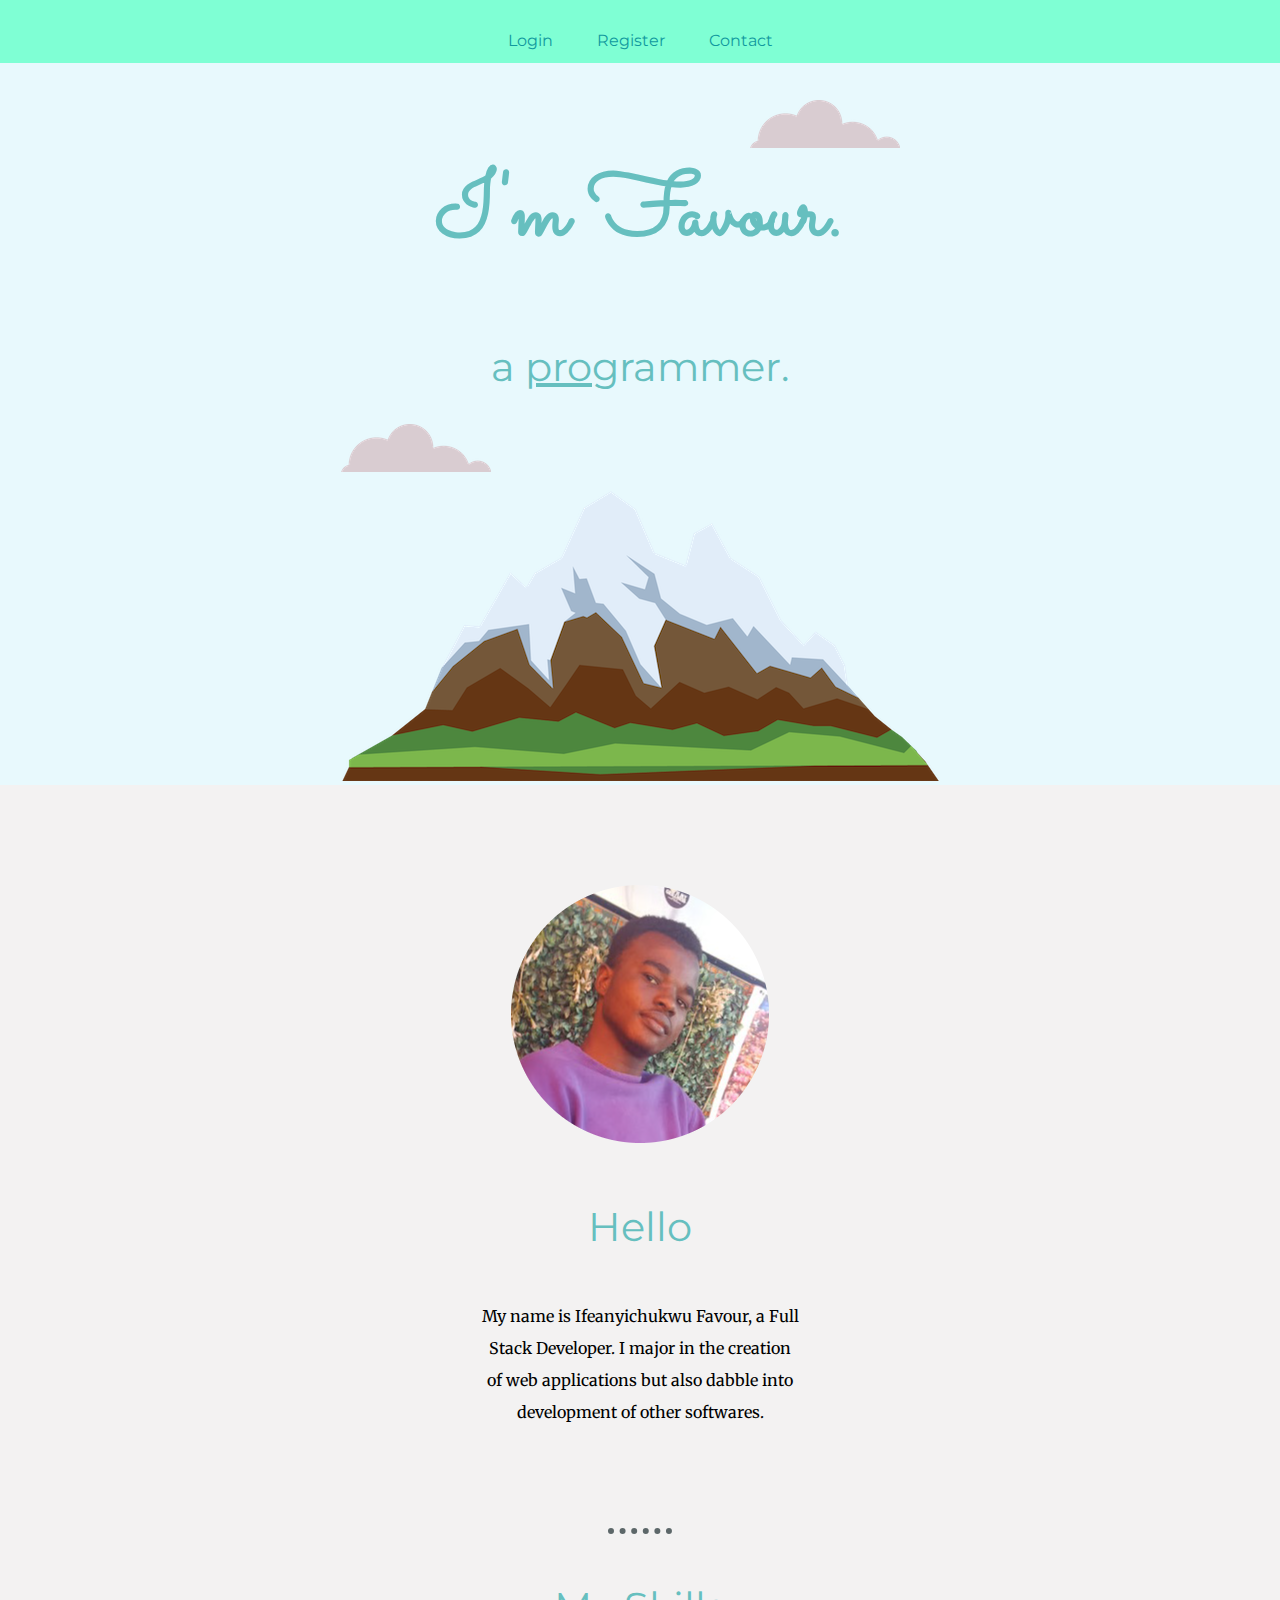
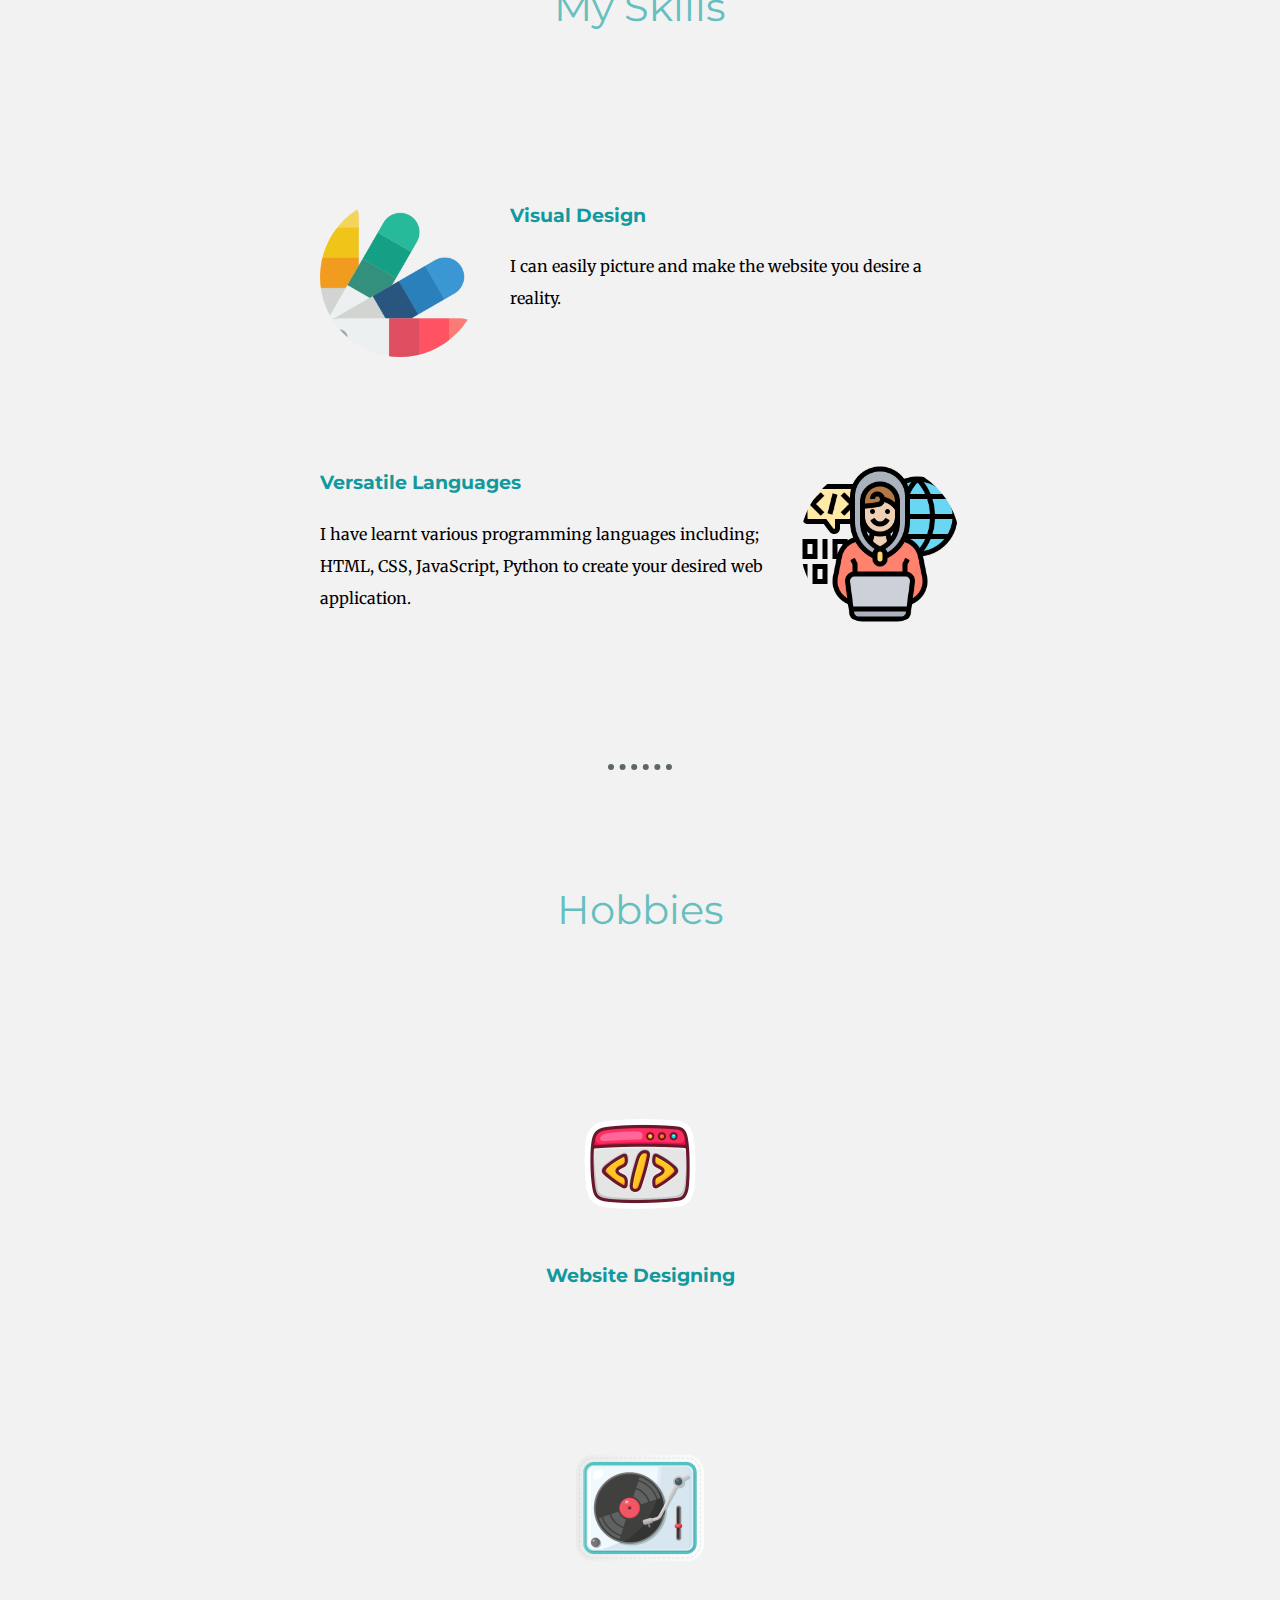
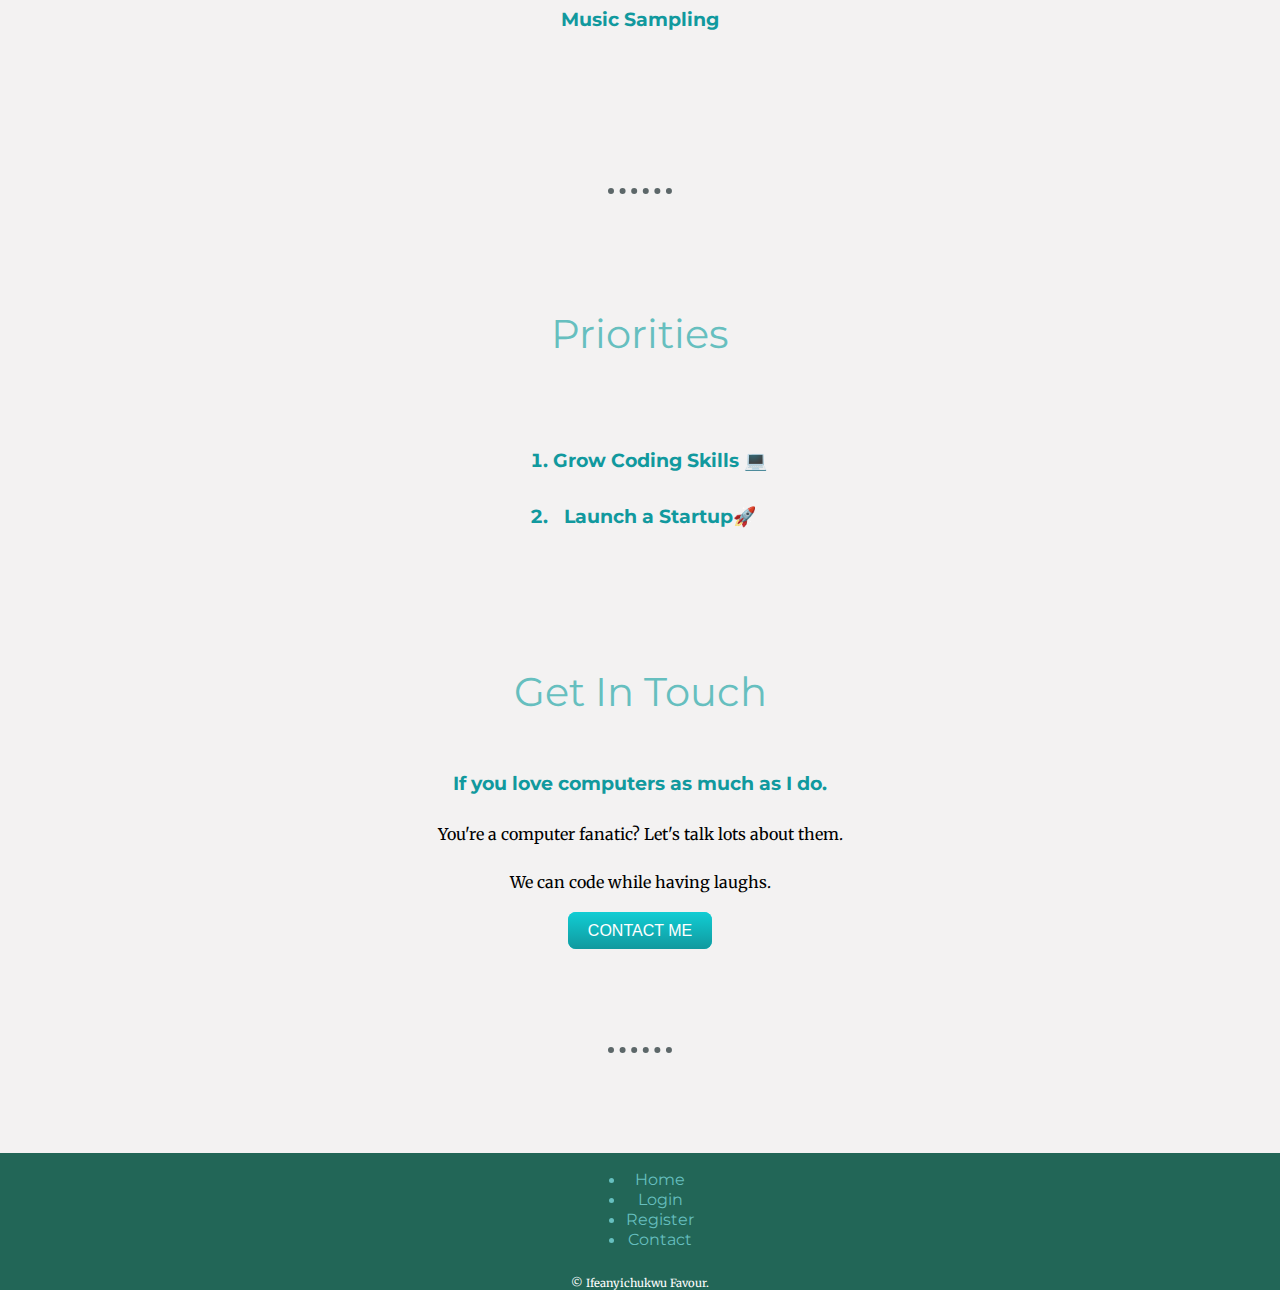
<file: index.html>
<!DOCTYPE html>
<html lang="en">
<head>
    <meta charset="UTF-8">
    <meta http-equiv="X-UA-Compatible" content="IE=edge">
    <meta name="viewport" content="width=device-width, initial-scale=1.0">
    <link rel="preconnect" href="https://fonts.googleapis.com">
    <link rel="preconnect" href="https://fonts.gstatic.com" crossorigin>
    <link href="https://fonts.googleapis.com/css2?family=Merriweather&family=Montserrat&family=Sacramento&display=swap" rel="stylesheet">
    <link rel="icon" href="images/favicon.ico">
    <link rel="stylesheet" href="css/style.css">
    <title>Favour</title>
</head>
<body>
 
    <nav>
        <a href="login.html" id="login">Login</a>
        <a href="register.html" id="register">Register</a>
        <a href="contact.html" id="contact">Contact</a>
    </nav>
    <main>
        <div class="top-container">
            <img class="top-cloud" src="images/cloud.png" alt="cloud">
            <header>
                <h1>I'm Favour.</h1>
                <h2>a <u>pro</u>grammer.</h2>
            </header>
            <img class="bottom-cloud" src="images/cloud.png" alt="cloud">
            <img src="images/mountain.png" alt="mountain">
        </div>

        <div class="profile">
            <img src="images/PP-modified.png" alt="Ifeanyi Favour">
            <h2>Hello</h2>
            <p>My name is Ifeanyichukwu Favour, a Full Stack Developer. I major in the creation of web applications but also dabble into development of other softwares. </p>
        </div>
        <hr>
        <div class="middle-container">
            <div class="skills">
                <h2>My Skills</h2>
                <div class="skill-row">
                    <img class="visual" src="images/swatches.png" alt="">
                    <h3>Visual Design</h3>
                    <p>I can easily picture and make the website you desire a reality.</p>
                </div>
                <div class="skill-row">
                    <img class="languages" src="images/profile.png" alt="">
                    <h3>Versatile Languages</h3>
                    <p>I have learnt various programming languages including; HTML, CSS, JavaScript, Python to create your desired web application.</p>
                </div>
            </div>
            <hr>
            <div class="hobbies">
                <h2>Hobbies</h2>
                <div class="hobbies-row">
                    <img class="design-img" src="images/design.png" alt="design">
                    <h3>Website Designing</h3>
                    
                </div>
                <div class="hobbies-row">
                    <img class="music" src="images/dj-music.png" alt="dj">
                    <h3>Music Sampling</h3>
                </div>
            </div>
            <hr>
            <div class="priorities">
                <h2>Priorities</h2>
                <ol>
                    <h3><li>Grow Coding Skills 💻</li></h3>
                    <h3><li>Launch a Startup🚀</li></h3>
                </ol>
            </div>
            <div class="contact-me">
                <h2>Get In Touch</h2>
                <h3>If you love computers as much as I do.</h3>
                <p>You're a computer fanatic? Let's talk lots about them.</p>
                <p>We can code while having laughs.</p>
                <a class="btn" href="contact.html">CONTACT ME</a>
              </div>
        </div>
        <hr>
        <footer>
            
            <ul>
                <li><a href="index.html" class="foot-link">Home</a></li>
                <li><a href="login.html" class="foot-link">Login</a></li>
                <li><a href="register.html" class="foot-link">Register</a></li>
                <li><a href="contact.html" class="foot-link">Contact</a></li>
            </ul>
            <p>© Ifeanyichukwu Favour.</p>
        </footer>
    </main>
</body>
</html>
</file>
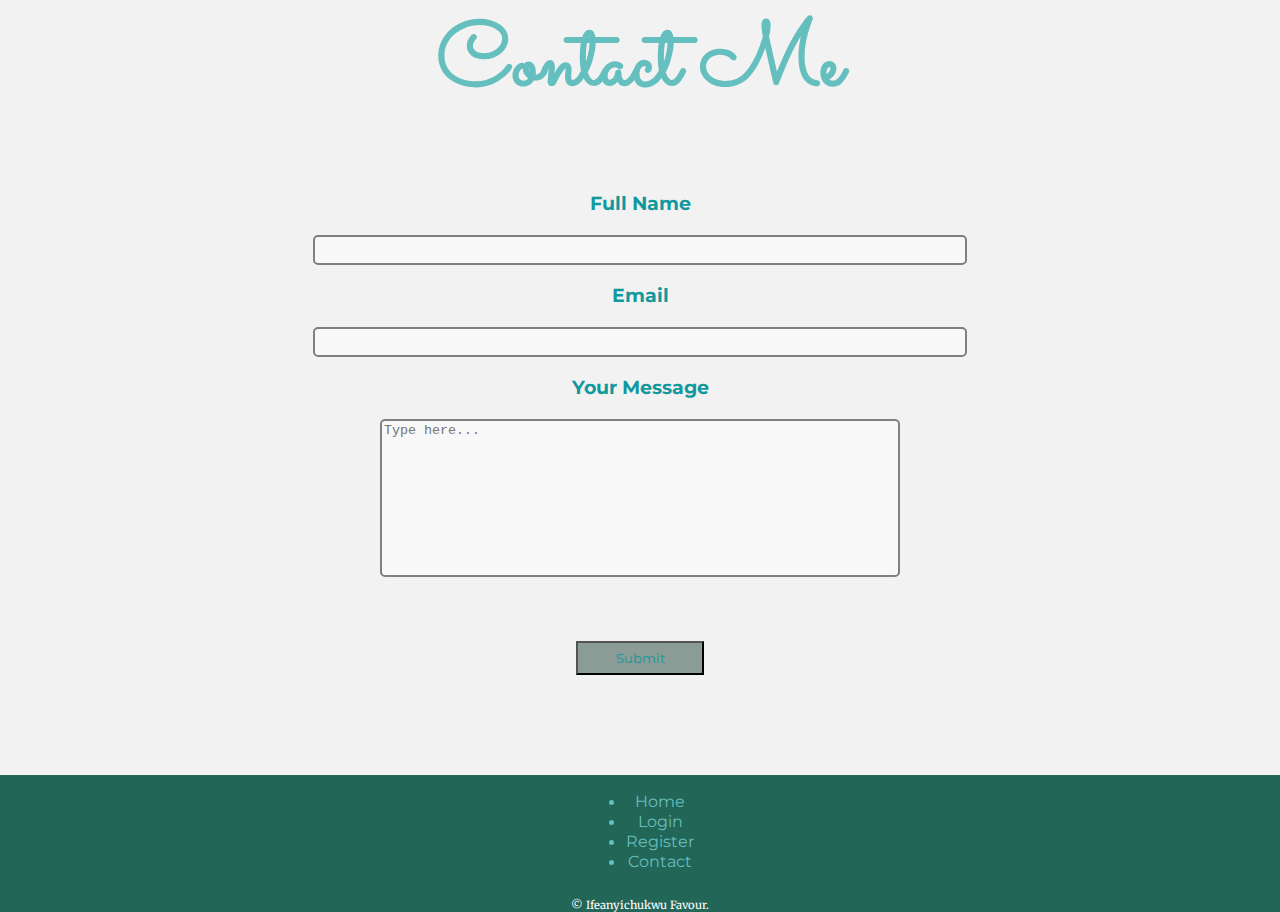
<file: contact.html>
<!DOCTYPE html>
<html lang="en">
<head>
<meta charset="UTF-8">
    <meta http-equiv="X-UA-Compatible" content="IE=edge">
    <meta name="viewport" content="width=device-width, initial-scale=1.0">
    <link rel="preconnect" href="https://fonts.googleapis.com">
    <link rel="preconnect" href="https://fonts.gstatic.com" crossorigin>
    <link href="https://fonts.googleapis.com/css2?family=Merriweather&family=Montserrat&family=Sacramento&display=swap" rel="stylesheet">
    <link rel="stylesheet" href="css/style.css">
    <title>Contact Me</title>
</head>
<body>
    <header><h1>Contact Me</h1></header>

    <main>
        <form action="mailto: ifeanyifavour74@gmail.com" method="post">
            <label><h3>Full Name</h3></label><br>
            <input type="text"><br>
            <label><h3>Email</h3></label><br>
            <input type="email" name="yourEmail"><br>
            <label><h3>Your Message</h3></label><br>
            <textarea name="Message" id="" cols="30" rows="10" placeholder="Type here..."></textarea><br>
            <button class="reg-sub">Submit</button>
        </form>

    </main>

    <footer>
        <ul>
            <li><a href="index.html" class="foot-link">Home</a></li>
            <li><a href="login.html" class="foot-link">Login</a></li>
            <li><a href="register.html" class="foot-link">Register</a></li>
            <li><a href="contact.html" class="foot-link">Contact</a></li>
        </ul>
        <p>© Ifeanyichukwu Favour.</p>
    </footer>
</body>
</html>
</file>
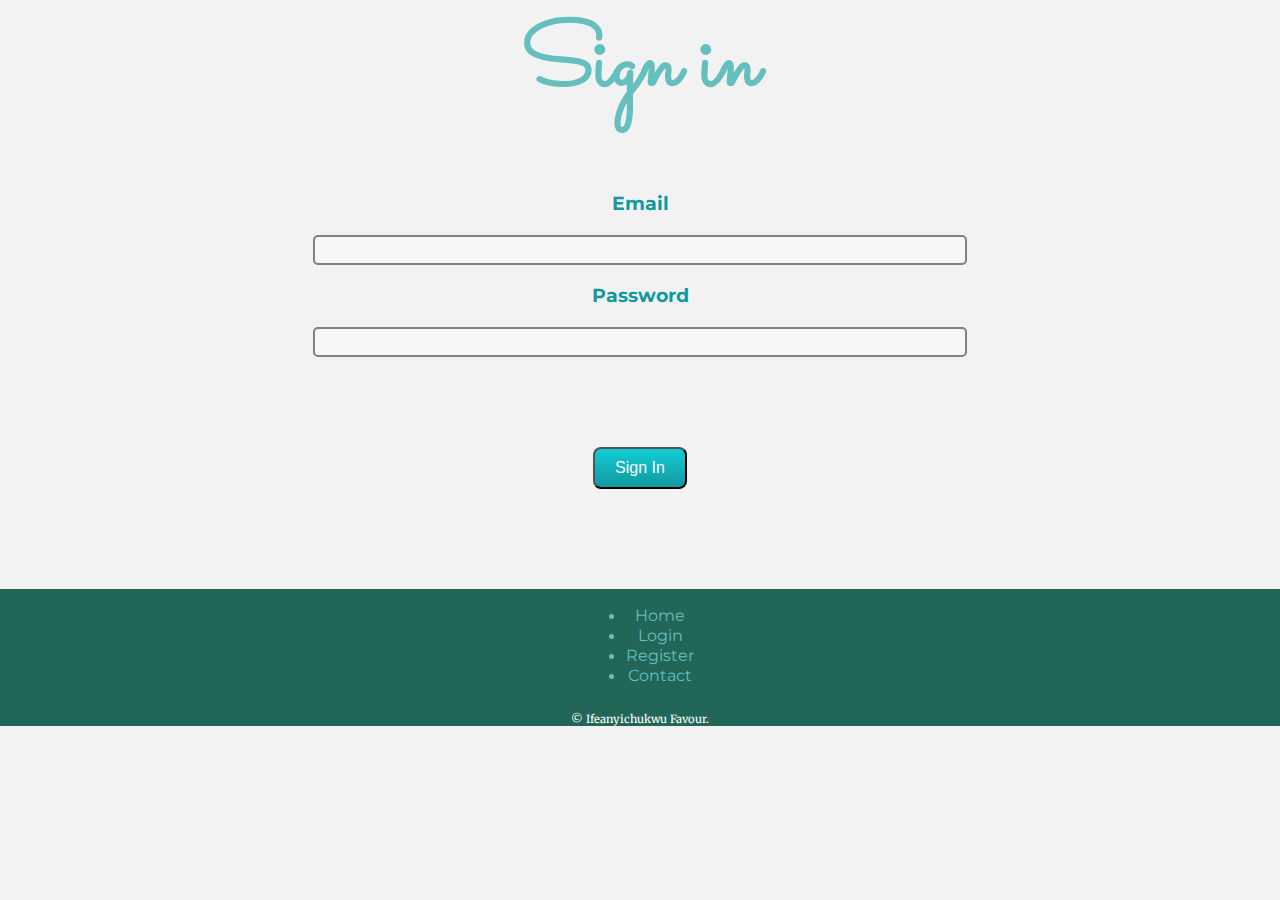
<file: login.html>
<!DOCTYPE html>
<html lang="en">
<head>
    <meta charset="UTF-8">
    <meta http-equiv="X-UA-Compatible" content="IE=edge">
    <meta name="viewport" content="width=device-width, initial-scale=1.0">
    <link rel="preconnect" href="https://fonts.googleapis.com">
    <link rel="preconnect" href="https://fonts.gstatic.com" crossorigin>
    <link href="https://fonts.googleapis.com/css2?family=Merriweather&family=Montserrat&family=Sacramento&display=swap" rel="stylesheet">
    <link rel="stylesheet" href="css/style.css">
    <title>Login</title>
</head>
<body>
    <header><h1>Sign in</h1></header>
    <main>
        <form method="post">
            <label><h3>Email</h3></label><br>
            <input type="email"><br>
            <label><h3>Password</h3></label><br>
            <input type="password"><br>
            <button type="submit" class="btn">Sign In</button>
        </form>
    </main>

    <footer>
            <!-- Use lists here for the bottom links -->
            <ul>
                <li><a href="index.html" class="foot-link">Home</a></li>
                <li><a href="login.html" class="foot-link">Login</a></li>
                <li><a href="register.html" class="foot-link">Register</a></li>
                <li><a href="contact.html" class="foot-link">Contact</a></li>
            </ul>
            <p>© Ifeanyichukwu Favour.</p>
        </footer>
</body>
</html>
</file>
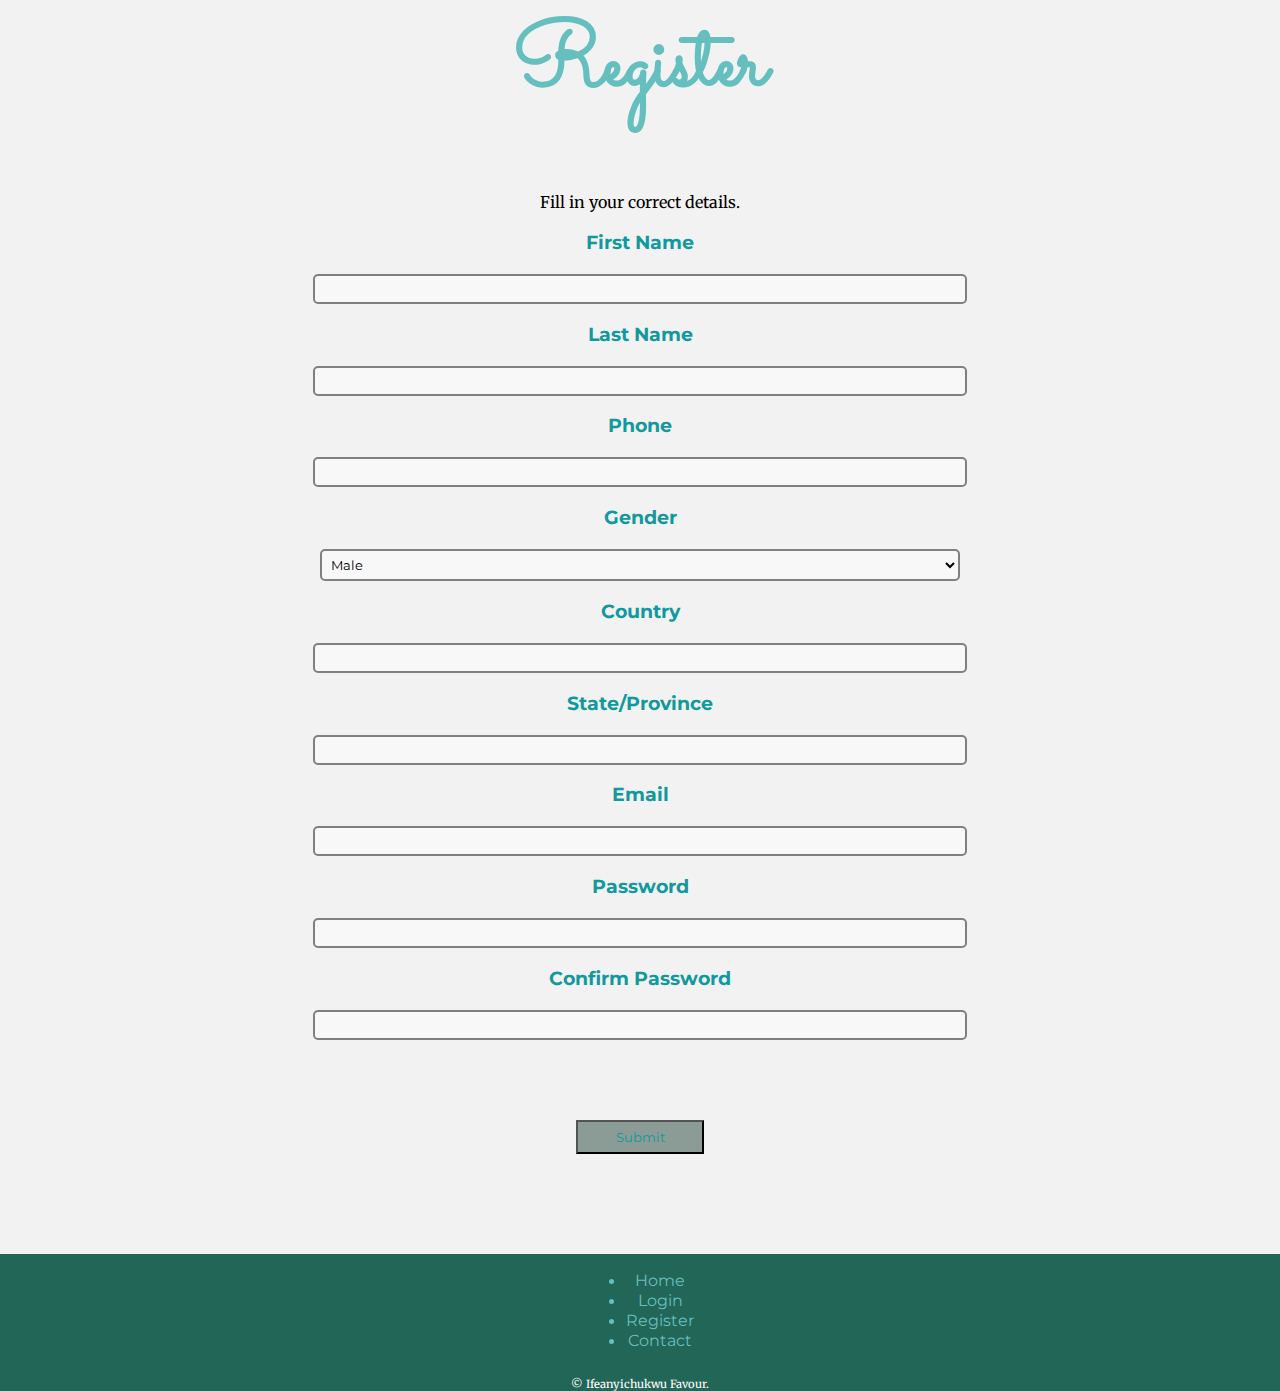
<file: register.html>
<!DOCTYPE html>
<html lang="en">
<head>
    <meta charset="UTF-8">
    <meta http-equiv="X-UA-Compatible" content="IE=edge">
    <meta name="viewport" content="width=device-width, initial-scale=1.0">
    <link rel="preconnect" href="https://fonts.googleapis.com">
    <link rel="preconnect" href="https://fonts.gstatic.com" crossorigin>
    <link href="https://fonts.googleapis.com/css2?family=Merriweather&family=Montserrat&family=Sacramento&display=swap" rel="stylesheet">
    <link rel="stylesheet" href="css/style.css">
    <title>Register</title>
</head>
<body>
    <header><h1>Register</h1></header>

    <main>
        <p>Fill in your correct details.</p>
        <form action="mailto: ifeanyifavour74@gmail.com" method="post">
            <label><h3>First Name</h3></label><br>
            <input type="text"><br>
            <label><h3>Last Name</h3></label><br>
            <input type="text"><br>
            <label><h3>Phone</h3></label><br>
            <input type="number"><br>
            <label for="gender"><h3>Gender</h3></label><br>
            <select name="sex" id="gender">
                <option value="male">Male</option>
                <option value="female">Female</option>
                <option value="not-say">Prefer not to say</option>
            </select>
            <label><h3>Country</h3></label><br>
            <input type="text"><br>
            <label><h3>State/Province</h3></label><br>
            <input type="text"><br>
            <label><h3>Email</h3></label><br>
            <input type="email" name="yourEmail"><br>
            <label><h3>Password</h3></label><br>
            <input type="password"><br>
            <label><h3>Confirm Password</h3></label><br>
            <input type="password"><br>
            <br>
            <button class="reg-sub">Submit</button>
        </form>
        
    </main>

    <footer>
            <!-- Use lists here for the bottom links -->
            <ul>
                <li><a href="index.html" class="foot-link">Home</a></li>
                <li><a href="login.html" class="foot-link">Login</a></li>
                <li><a href="register.html" class="foot-link">Register</a></li>
                <li><a href="contact.html" class="foot-link">Contact</a></li>
            </ul>
            <p>© Ifeanyichukwu Favour.</p>
        </footer>
</body>
</html>
</file>
<file: css/style.css>
body{
    margin: 0;
    text-align: center;
    font-family: 'Merriweather', serif;
    background-color: #f3f2f2;
}

footer{
    background-color: rgb(34, 102, 87);
    margin: 100px auto 0; 
}
footer p{
  margin-bottom: 0;
  color: white;
  font-size: 0.7rem;
}

h1{
    margin-top: 0;
    font-family: 'Sacramento', cursive;
    font-size: 5.62rem;
    color: #66BFBF;
}

h2{
    font-family: 'Montserrat', sans-serif;
    font-size: 2.5rem;
    color: #66BFBF;
    font-weight: normal;
}

h3{
    font-family: 'Montserrat', sans-serif;
    color: #11999E;
    margin-bottom: 0;
}

hr{
    color: #5c6769;
    border: none;
    border-top-style: dotted;
    width: 5%;
    border-width: 0.4rem;
}

input{
    width: 50%;
    padding: 5px;
    border-radius: 5px;
    background-color: #f8f8f8;
    border: 2px solid grey;
    font-family: 'Montserrat', sans-serif;
}

nav{
    background-color: aquamarine;
    height: 0.2rem;
    padding: 30px;
    position: fixed;
    top: 0;
    left: 0;
    right: 0;
    z-index: 999;
 
}

ol{
    display: inline-block;
}

select{
    width: 50%;
    padding: 5px;
    border-radius: 5px;
    background-color: #f8f8f8;
    border: 2px solid grey;
    font-family: 'Montserrat', sans-serif;
}

textarea{
    resize: none;
    border-radius: 5px;
    width: 40%;
    background-color: #f8f8f8;
    border: 2px solid grey;
}

ul{
    /* list-style-type: none; */
    display: inline-block;
    color: #66BFBF;
}

#login{
    text-decoration: none;
    font-family: 'Montserrat', sans-serif;
    color: #11999E;
}
#login:hover{
    color: antiquewhite;
}

#register{
    font-family: 'Montserrat', sans-serif;
    color: #11999E;
    margin: auto 40px;
    text-decoration: none;
}
#register:hover{
    color: antiquewhite;
}

#contact{
    font-family: 'Montserrat', sans-serif;
    color: #11999E;
    text-decoration: none;
}
#contact:hover{
    color: antiquewhite;
}

.bottom-cloud{
    position: absolute;
}

.btn {
    background: #11cdd4;
    background-image: -webkit-linear-gradient(top, #11cdd4, #11999e);
    background-image: -moz-linear-gradient(top, #11cdd4, #11999e);
    background-image: -ms-linear-gradient(top, #11cdd4, #11999e);
    background-image: -o-linear-gradient(top, #11cdd4, #11999e);
    background-image: linear-gradient(to bottom, #11cdd4, #11999e);
    -webkit-border-radius: 8;
    -moz-border-radius: 8;
    border-radius: 8px;
    font-family: Arial;
    color: #ffffff;
    font-size: 16px;
    padding: 10px 20px 10px 20px;
    text-decoration: none;
    cursor: pointer;
    margin: 90px auto 0;
    
  }
  
  .btn:hover {
    background: #30e3cb;
    background-image: -webkit-linear-gradient(top, #30e3cb, #2bc4ad);
    background-image: -moz-linear-gradient(top, #30e3cb, #2bc4ad);
    background-image: -ms-linear-gradient(top, #30e3cb, #2bc4ad);
    background-image: -o-linear-gradient(top, #30e3cb, #2bc4ad);
    background-image: linear-gradient(to bottom, #30e3cb, #2bc4ad);
    text-decoration: none;
  }

.contact-me{
    margin: 100px auto;
}

.design-img{
    width: 20%;
}

.hobbies{
    margin: 100px auto;
}

.foot-link{
    font-family: 'Montserrat', sans-serif;
    color: #66BFBF;
    text-decoration: none;
}
.foot-link:hover{
    color: antiquewhite;
}

.music{
    width: 20%;
}

.middle-container{
  line-height: 2;
}

.priorities{
    margin: 100px auto;
}

.profile{
    margin: 100px auto;
    line-height: 2;
}
.profile p{
  width: 25%;
  margin: auto;
}

.reg-sub{
    width: 10%;
    margin: 60px auto 0;
    padding: 7px;
    font-family: 'Montserrat', sans-serif;
    color: #11999E;
    background-color: rgb(139, 155, 150);
    cursor: pointer;
}
.reg-sub:hover{
  background-color: #11999E;
  color: rgb(139, 155, 150);
  transition-duration: 0.4s;
}

.skill-row{
    width: 50%;
    text-align: left;
    margin: 150px auto;
}


.hobbies-row{
    width: 50%;
    margin: 150px auto;
}

.top-cloud{
    position: absolute;
    right: 380px;
    top: 100px;
}
.top-container{
    background-color: #E8F9FD;
    height: 100%;
    width: 100%;
    padding-top: 150px;
    position: relative;
}
.visual{
    width: 25%;
    float: left;
    margin-right: 30px;
    border-radius: 100%;
}
.languages{
    width: 25%;
    border-radius: 100%;
    float: right;
    margin-left: 30px;
}
</file>
